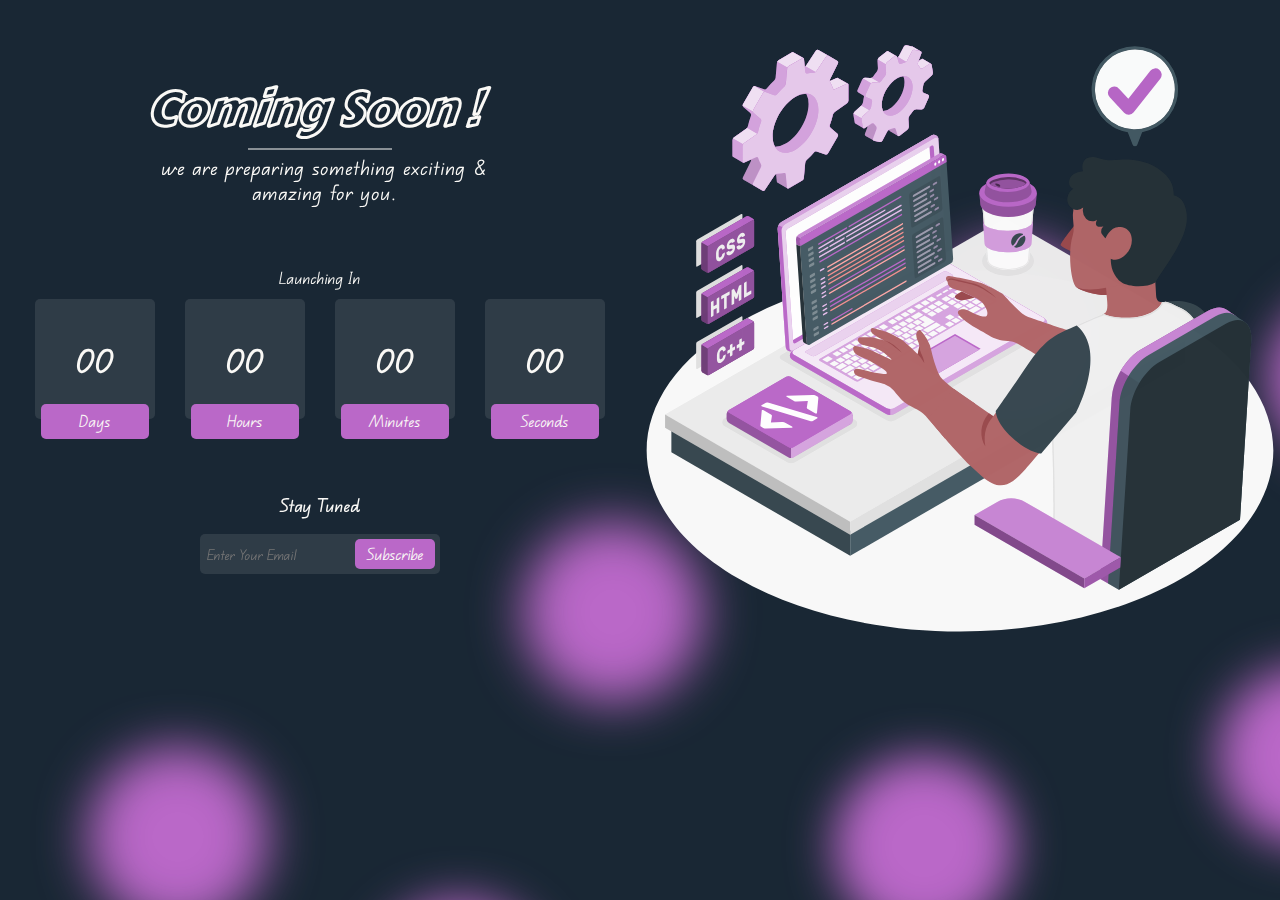
<file: coming-soon/index.html>
<!DOCTYPE html>
<html lang="en">
<head>
<meta charset="UTF-8">
<meta http-equiv="X-UA-Compatible" content="IE=Edge">
<meta name="viewport" content="width=device-width, initial-scale=1">
<meta name="author" content="Harsh Dhiman (HD)">
<meta name="description" content="Harsh Dhiman is an individual who's passionate about creating beautiful user friendly website & is eager to gain or learn new skills on regular basis.">
<meta name="keywords" content="Harsh Dhiman, PortFolio, Web Designer, Web Developer, hdwebmark">
<title>HD - Coming Soon</title>
<link rel="stylesheet" href="style.css">
</head>
<body>
<div class="background">
<span></span>
<span></span>
<span></span>
<span></span>
<span></span>
<span></span>
<span></span>
<span></span>
<span></span>
<span></span>
</div>
<div class="container">
<div class="content">
<div class="heading">
<h1>Coming Soon !</h1>
<h3></h3>
<p>we are preparing something exciting &<br> amazing for you.</p>
</div>
<div class="launch">
<p>Launching In</p>
</div>
<div class="countdown">
<div id="day">00</div>
<div id="hour">00</div>
<div id="minute">00</div>
<div id="second">00</div>
</div>
<div class="tuned">
<p>Stay Tuned</p>
<div class="box">
<form action="#">
<div class="form-box">
<input type="email" name="EmailAddress" placeholder="Enter Your Email">
<button type="submit">Subscribe</button>
</div>
</div>
</div>
</div>
<div class="image">
<img src="work.svg">
</div>
</div>
<script src="main.js"></script>
</body>
</html>
</file>
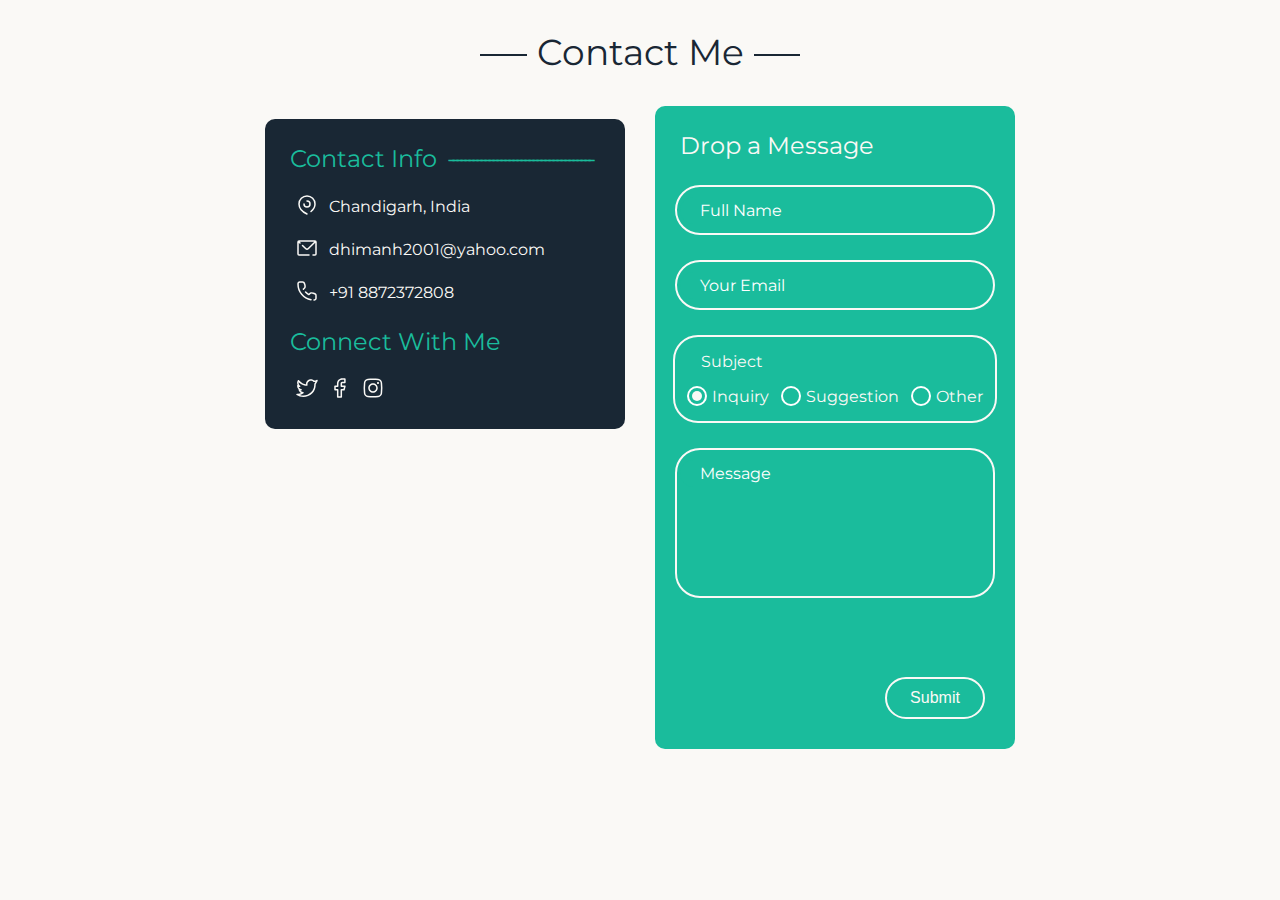
<file: contact-me/index.html>
<!DOCTYPE html>
<html lang="en">
<head>
<meta charset="UTF-8">
<meta http-equiv="X-UA-Compatible" content="IE=Edge">
<meta name="viewport" content="width=device-width, initial-scale=1">
<meta name="author" content="Harsh Dhiman (HD)">
<meta name="description" content="Harsh Dhiman is an individual who's passionate about creating beautiful user friendly website & is eager to gain or learn new skills on regular basis.">
<meta name="keywords" content="Harsh Dhiman, PortFolio, Web Designer, Web Developer, hdwebmark">
<title>HD - Contact Me</title>
<link rel="stylesheet" href="style.css">
<script src="https://js.hcaptcha.com/1/api.js" async defer></script>
</head>
<body>
<div class="heading">
<span>Contact Me</span>
<div></div>
</div>
<div class="grid">
<div class="form">
<div class="message">
<span>Drop a Message</span>
</div>
<form autocomplete="off" action="https://formsubmit.co/9731ce1c11e3d2b1520a6769c689d606" method="POST">
<input type="hidden" name="_next" value="https://dhimanh2001.tk/contactme/thanks.html">
<input type="hidden" name="_captcha" value="false">
<input type="hidden" name="_template" value="box">
<div class="inputBox">
<input type="text" name="Name" required>
<span>Full Name</span>
</div>
<div class="inputBox">
<input type="email" name="Email" required>
<span>Your Email</span>
</div>
<div class="subject">
<span>Subject</span>
<label><input type="radio" id="inquiry" value="Inquiry" name="Subject" checked>Inquiry</label>
<label><input type="radio" id="suggestion" value="Suggestion" name="Subject">Suggestion</label>
<label><input type="radio" id="other" value="Other" name="Subject">Other</label>
<textarea id="othertext" placeholder="Type Something"></textarea>
</div>
<div class="inputBox">
<textarea name="Message" required></textarea>
  <span>Message</span>
</div>
<div class="h-captcha" data-sitekey="0f6acb21-ce83-41c8-8215-ab72dafda4cb" data-size="compact"></div>
<button type="submit">Submit</button>
</form>
</div>
<div class="one">
<div class="info">Contact Info<span>------------------------------------</span></div>
<div class="points">
<span><img src="location.svg">Chandigarh, India</span>
<span><img src="email.svg">dhimanh2001@yahoo.com</span>
<span><img src="phone.svg">+91 8872372808</span>
</div>
<div class="connect">
<span>Connect With Me</span>
<div>
<a href="https://bit.ly/3PdoCSm"><img src="twitter.svg"></a>
<a href="https://bit.ly/3vTDLS9"><img src="facebook.svg"></a>
<a href="https://bit.ly/3BYczFT"><img src="instagram.svg"></a>
</div>
</div>
</div>
<div class="two">
<iframe src="https://www.google.com/maps/embed?pb=!1m18!1m12!1m3!1d109741.02912920174!2d76.6934885916017!3d30.735062644288945!2m3!1f0!2f0!3f0!3m2!1i1024!2i768!4f13.1!3m3!1m2!1s0x390fed0be66ec96b%3A0xa5ff67f9527319fe!2sChandigarh!5e0!3m2!1sen!2sin!4v1660617573895!5m2!1sen!2sin" width="360" height="300" style="border:0;" allowfullscreen="" loading="lazy" referrerpolicy="no-referrer-when-downgrade"></iframe>
</div>
</div>
<script src="main.js"></script>
</body>
</html>
</file>
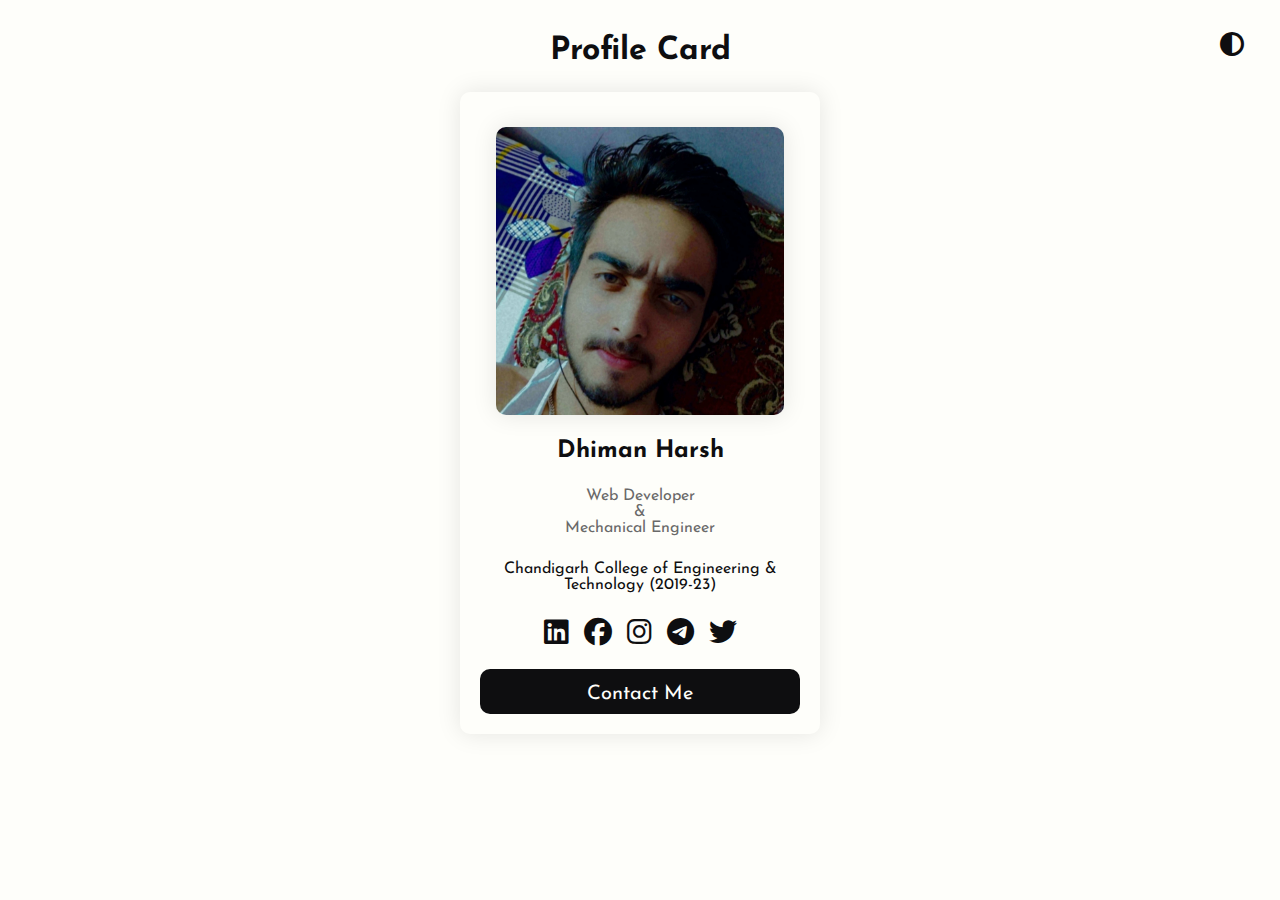
<file: profile-card/index.html>
<!DOCTYPE html>
<html lang="en">
<head>
<meta charset="UTF-8">
<meta http-equiv="X-UA-Compatible" content="IE=Edge">
<meta name="viewport" content="width=device-width, initial-scale=1">
<meta name="author" content="Harsh Dhiman (HD)">
<meta name="description" content="Harsh Dhiman is an individual who's passionate about creating beautiful user friendly website & is eager to gain or learn new skills on regular basis.">
<meta name="keywords" content="Harsh Dhiman, PortFolio, Web Designer, Web Developer, hdwebmark">
<title>HD - Profile Card</title>
<link rel="stylesheet" href="style.css">
</head>
<body>
<h1>Profile Card</h1>
<div class="card">
<img src="profile.webp">
<h2>Dhiman Harsh</h2>
<p class="title">Web Developer<br>&<br>Mechanical Engineer</p>
<p><a href="https://ccet.ac.in/">Chandigarh College of Engineering & Technology (2019-23)</a></p>
<div class="links">
<a href="https://www.linkedin.com/in/hrshdhiman"><i class="fa-brands fa-linkedin"></i></a>
<a href="https://www.facebook.com/profile.php?id=100072766178967"><i class="fa-brands fa-facebook"></i></a>
<a href="https://www.instagram.com/"><i class="fa-brands fa-instagram"></i></a>
<a href="https://t.me/"><i class="fa-brands fa-telegram"></i></a>
<a href="https://twitter.com/hrshdhiman"><i class="fa-brands fa-twitter"></i></a>
</div>
<a href="https://dhiman.eu.org/contact-me/"><button class="contact">Contact Me</button></a>
</div>
<button onclick="myFunction()" class="toggle"><i class="fa-solid fa-circle-half-stroke"></i></button>
<script src="main.js"></script>
</body>
</html>
</file>
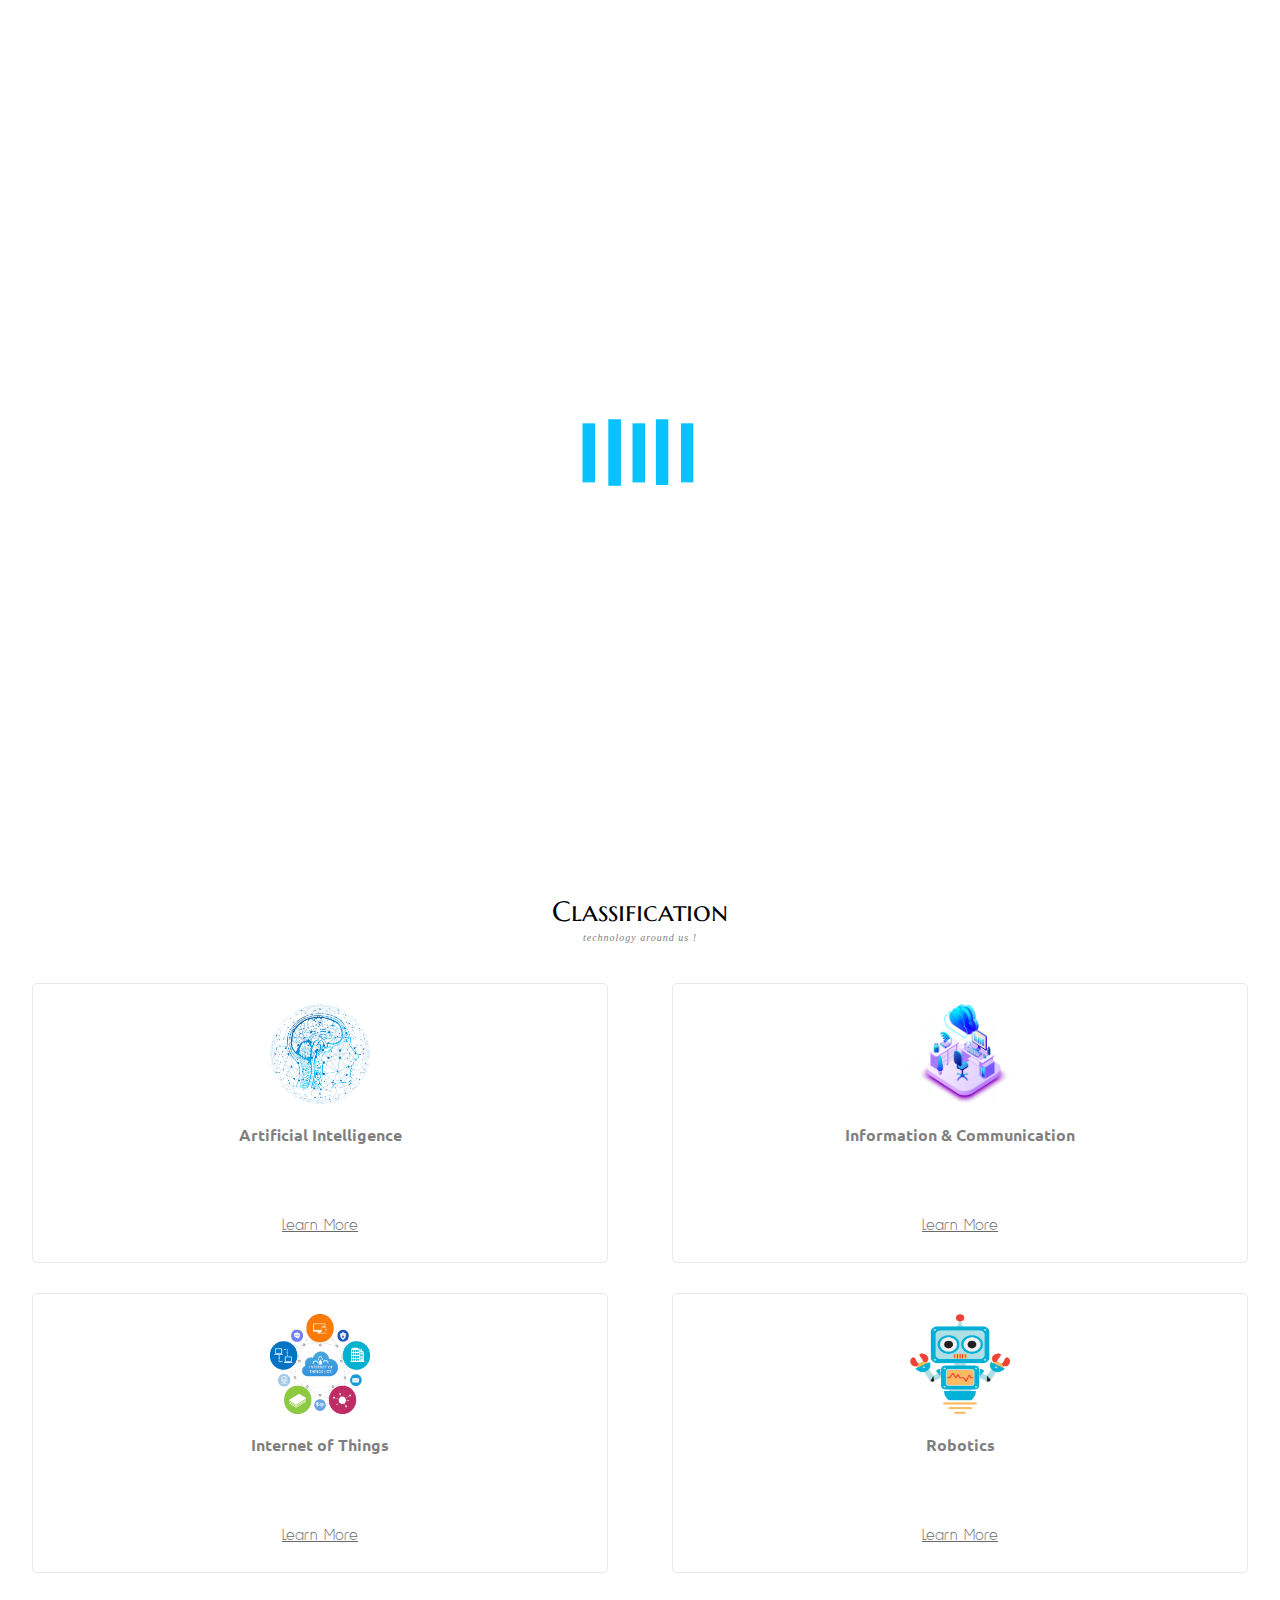
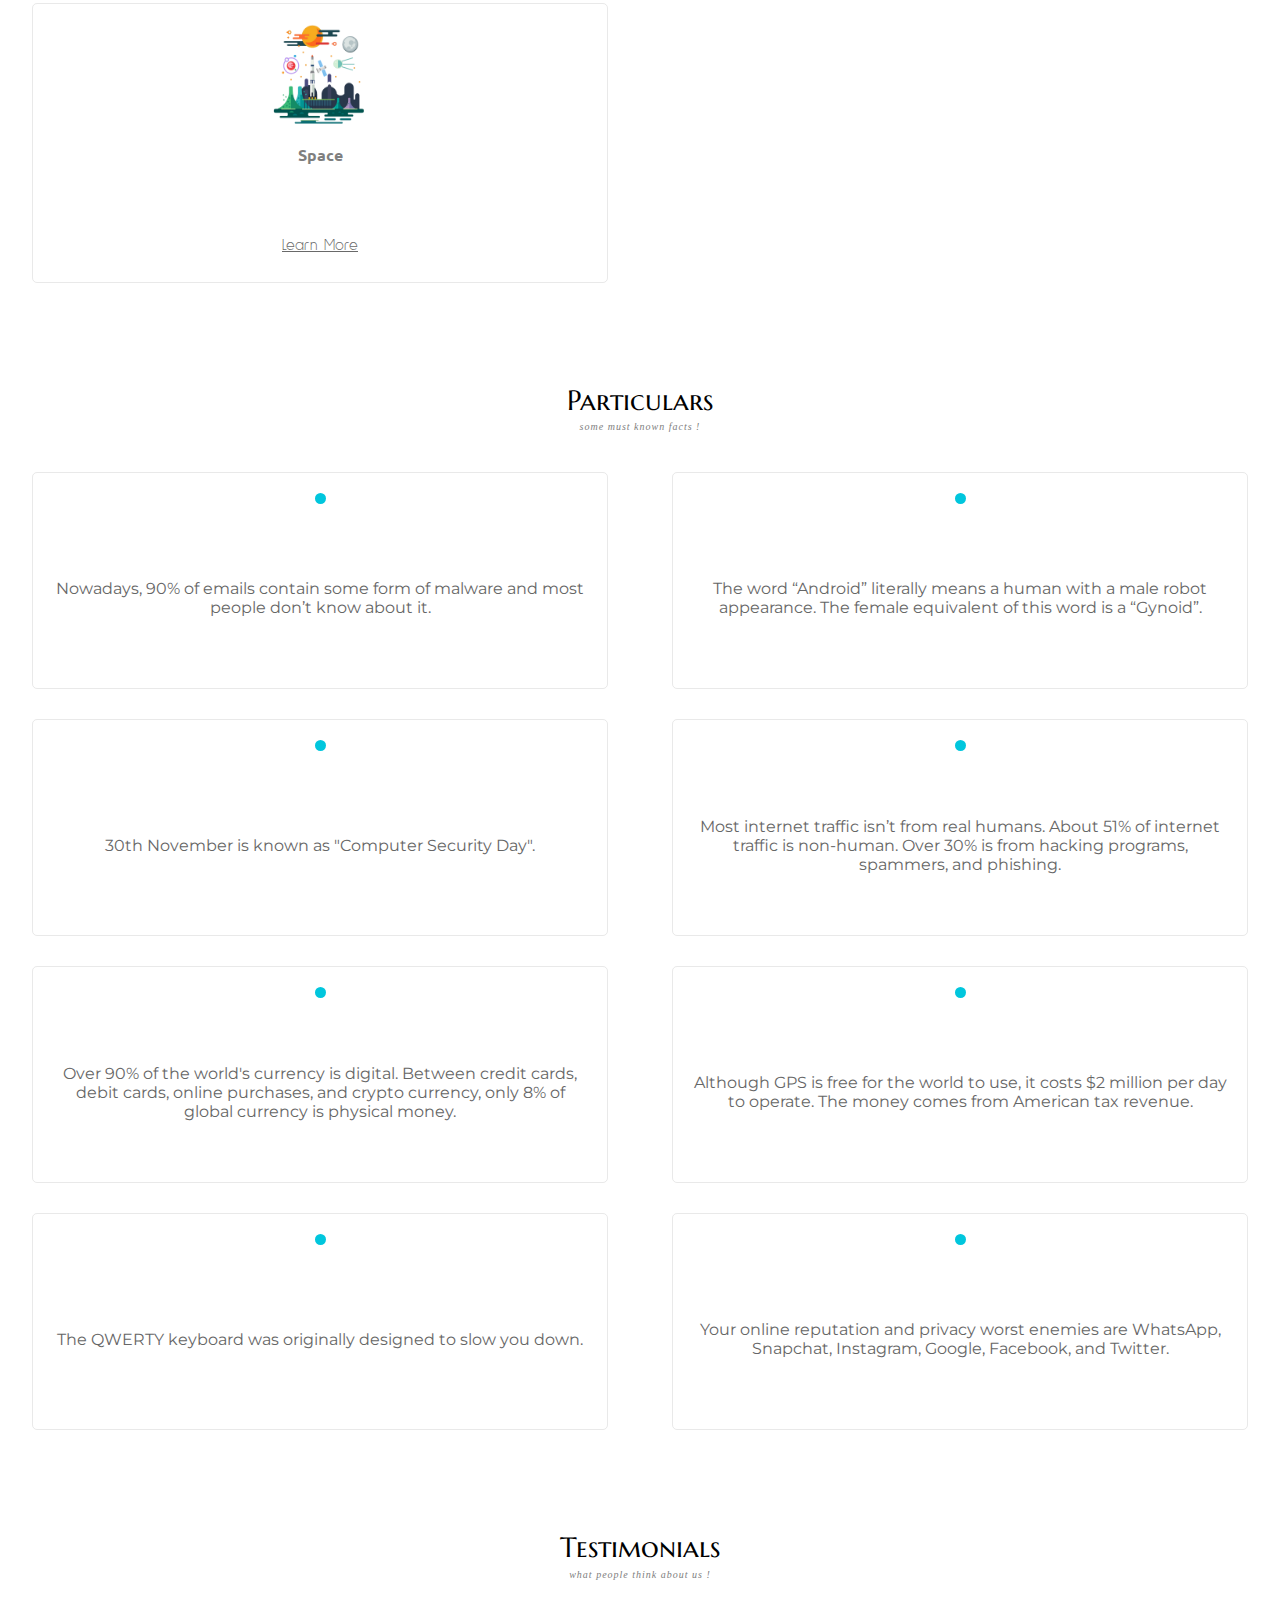
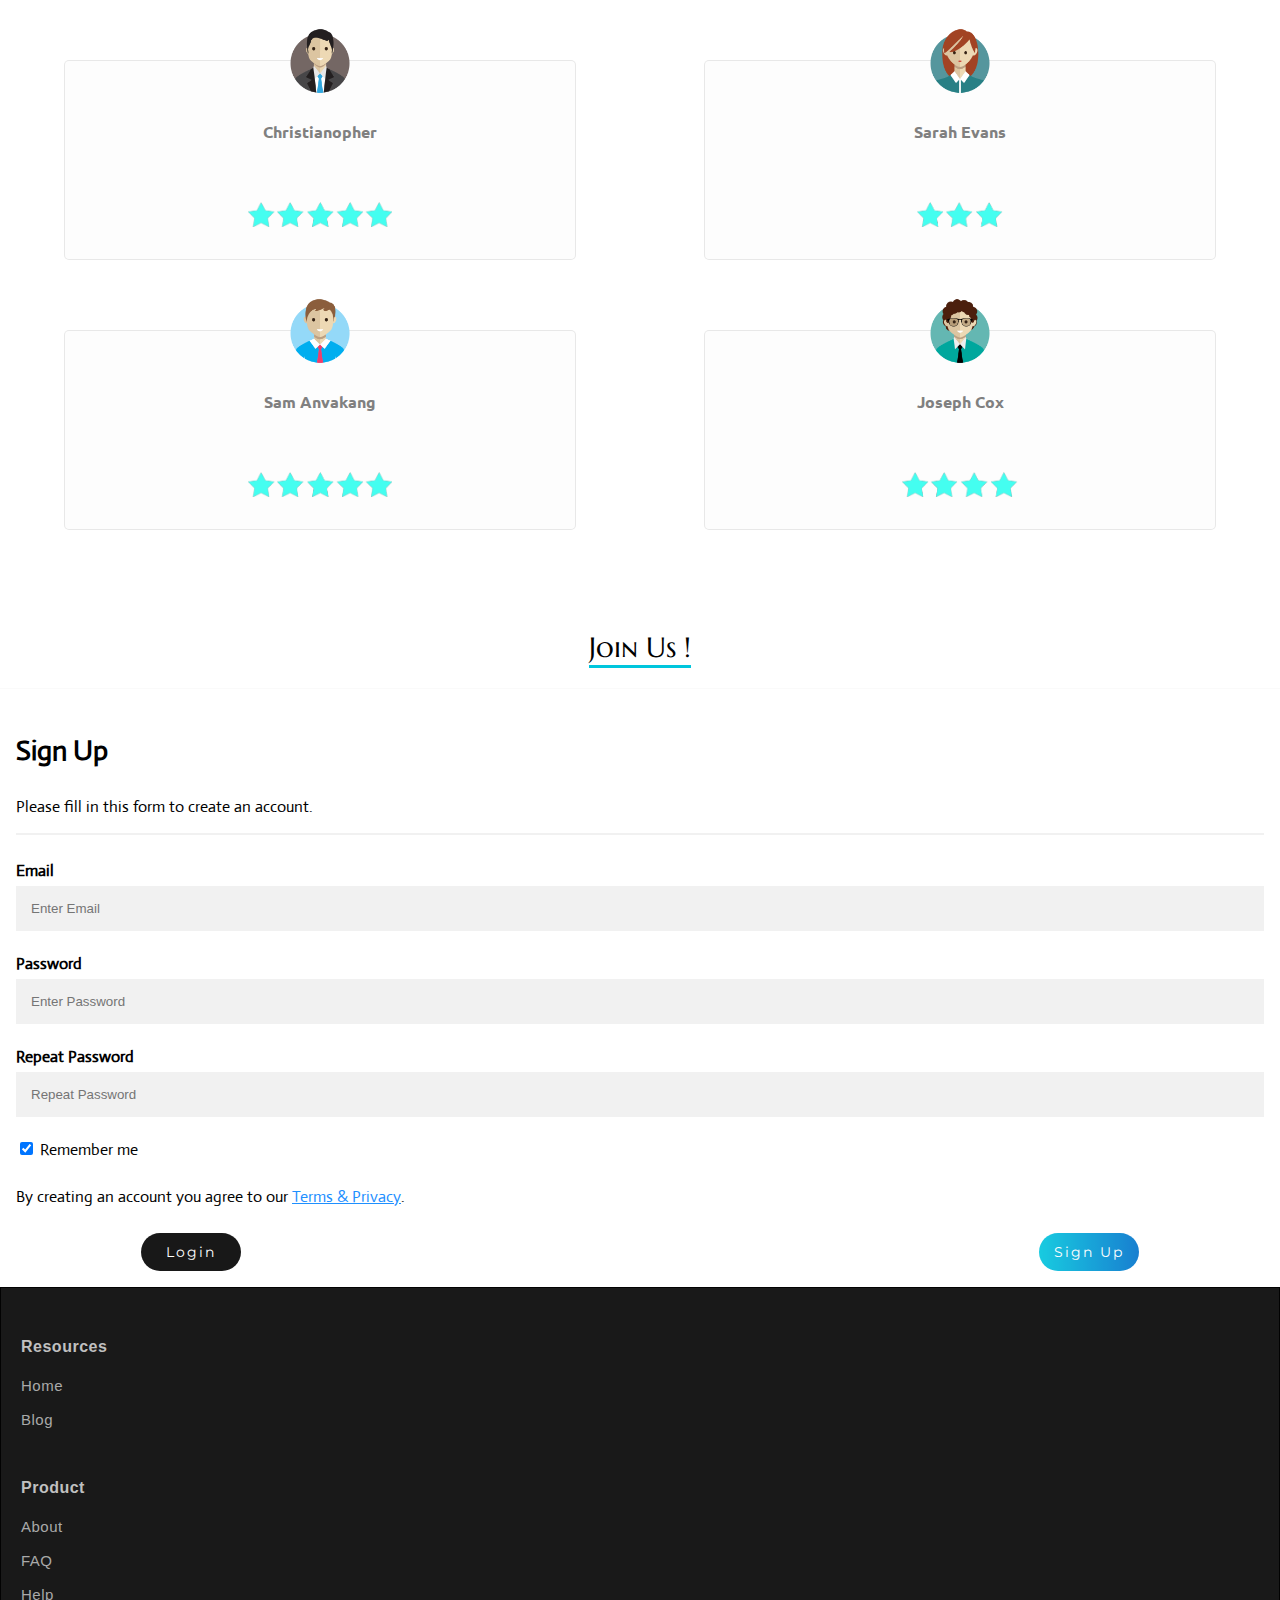
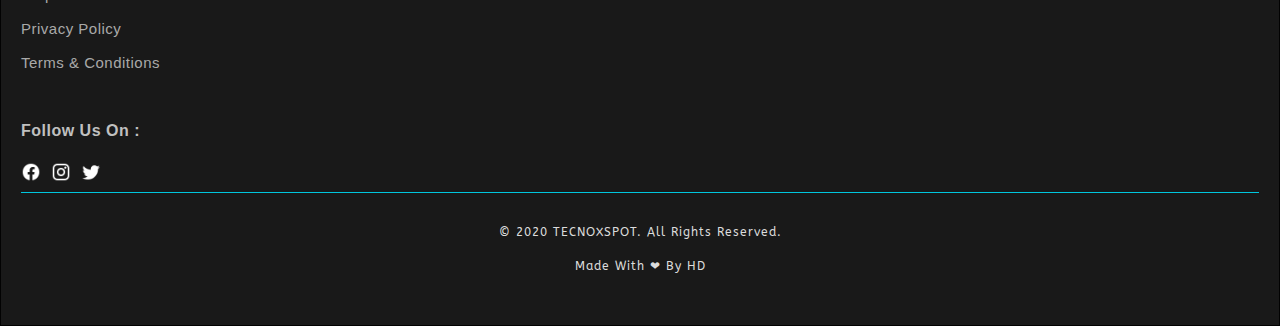
<file: tecnoxspot/index.html>
<!DOCTYPE html>
<html lang="en">
<head>
<meta charset="UTF-8">
<meta http-equiv="X-UA-Compatible" content="IE=Edge">
<meta name="viewport" content="width=device-width, initial-scale=1">
<meta name="author" content="Dhiman Harsh (HD)">
<meta name="description" content="The TecnoXSpot site provides information about technologies including Artificial Intelligence, Information & Communication, Internet of Things, Robotics, Space.">
<meta name="keywords" content="Dhiman Harsh, HD, dhimanh2001, tecnoxspot, tech, key, to, future, technology, facts ,artificial intelligence, information & communication, internet of things, robotics, space">
<title>Home - TecnoXSpot</title>
<link rel="icon" href="icon.png">
<link href='https://fonts.googleapis.com/css?family=Montserrat' rel='stylesheet'>
<link href='https://fonts.googleapis.com/css?family=Marcellus SC' rel='stylesheet'>
<link href='https://fonts.googleapis.com/css?family=Sulphur Point' rel='stylesheet'>
<link href='https://fonts.googleapis.com/css?family=Ubuntu' rel='stylesheet'>
<link href='https://fonts.googleapis.com/css?family=Actor' rel='stylesheet'>
<link href='https://fonts.googleapis.com/css?family=ABeeZee' rel='stylesheet'>
<link href='https://fonts.googleapis.com/css?family=Alegreya Sans SC' rel='stylesheet'>
<link rel="stylesheet" href="style.css">
<style type="text/css">
#preloader {position: fixed;top:0;left:0;right:0;bottom:0;background-color:#fff;z-index:99999;}
#status {width:500px;height:500px;position:fixed;top: 50%;left: 50%;transform: translate(-50%, -50%);background-image:url(preloader.gif);z-index:9999;background-repeat:no-repeat;background-position:center;background-size: cover;}
</style>
</head>
<body>
<script src="main.js">
</script>
<div id="preloader">
<div id="status">
</div>
</div>
<script src="https://code.jquery.com/jquery-1.12.4.min.js" type="text/javascript">
</script>
<script type="text/javascript">$(window).load,setTimeout(function() { $('#status').fadeOut();$('#preloader').delay(50).fadeOut(100);$('body').delay(50).css({'overflow':'visible'});},2000);</script>
<div class="header">
<div class="sides">
<div class="logo">
<div id="container" style="white-space:nowrap">
<div id="image" style="display:inline;">
<img src="logo.png" alt="logo" style="width: 30px; height: 30px;"/>
</div>
<div id="texts" style="display:inline; white-space:nowrap;">
<img src="text-logo.png" alt="text-logo" style="height: 25px; margin-left: 5px;">
</div>
</div>
</div>
</div>
<div class="sides">
<div class="menu">
<div id="myNav" class="overlay">
<a href="javascript:void(0)" class="closebtn" onclick="closeNav()">&times;</a>
<div class="overlay-content">
<a href="https://bit.ly/TXShome">Home</a>
<a href="https://bit.ly/TXShome">Blog</a>
<a href="https://bit.ly/TXStwitter">Social</a>
<a href="https://bit.ly/TXShome">Contact</a>
</div>
</div>
<span style="padding-top: 40px;" onclick="openNav()">
<img style="width: 50px; height: 50px;" src="menu.png" alt="menu">
</span>
</div>
</div>
<div class="container2">
<img src="header.jpg" alt="header" style="width:100%; margin-top: 11px;">
<div class="text-block">
<p class="resizer1">TAKE A TOUR</p>
<p class="resizer2">know the Technology<br>through us !</p>
<p style="text-align: left; margin-top: 10px;">
<button class="hdbutton">Explore</button>
</p>
</div>
</div>
<div class="main">
<h2>Classification</h2>
<p class="sub">technology around us !</p>
</div>
<div class="left">
<div class="card1">
<img src="AI.png" alt="AI" style="width: 100px; height: 100px; margin-top: 20px;">
<p>Artificial Intelligence</p>
<div class="container3">
<a href="https://en.m.wikipedia.org/wiki/Artificial_intelligence" class="ontre">Learn More</a>
</div>
</div>
</div>
<div class="right">
<div class="card1">
<img src="I&C.png" alt="I&C" style="width: 100px; height: 100px; margin-top: 20px;">
<p>Information & Communication</p>
<div class="container3">
<a href="https://en.m.wikipedia.org/wiki/Information_and_communications_technology" class="ontre">Learn More</a>
</div>
</div>
</div>
<div class="left">
<div class="card1">
<img src="IOT.png" alt="IOT" style="width: 100px; height: 100px; margin-top: 20px;">
<p>Internet of Things</p>
<div class="container3">
<a href="https://en.m.wikipedia.org/wiki/Internet_of_things" class="ontre">Learn More</a>
</div>
</div>
</div>
<div class="right">
<div class="card1">
<img src="ROBOTICS.png" alt="ROBOTICS" style="width: 100px; height: 100px; margin-top: 20px;">
<p>Robotics</p>
<div class="container3">
<a href="https://en.m.wikipedia.org/wiki/Robotics" class="ontre">Learn More</a>
</div>
</div>
</div>
<div class="left">
<div class="card1">
<img src="SPACE.png" alt="SPACE" style="width: 100px; height: 100px; margin-top: 20px;">
<p>Space</p>
<div class="container3">
<a href="https://en.m.wikipedia.org/wiki/Space_technology" class="ontre">Learn More</a>
</div>
</div>
</div>
<div class="main">
<h2>Particulars</h2>
<p class="sub">some must known facts !</p>
</div>
<div class="left">
<div class="card2">
<span class="dot" style="margin-top: 20px;">
</span>
<div class="container4">
<h4>
<b style="font-family: Montserrat; color: #666666; font-weight: 400;">Nowadays, 90% of emails contain some form of malware and most people don’t know about it.</b>
</h4>
</div>
</div>
</div>
<div class="right">
<div class="card2">
<span class="dot" style="margin-top: 20px;">
</span>
<div class="container4">
<h4>
<b style="font-family: Montserrat; color: #666666; font-weight: 400;">The word “Android” literally means a human with a male robot appearance. The female equivalent of this word is a “Gynoid”.</b>
</h4>
</div>
</div>
</div>
<div class="left">
<div class="card2">
<span class="dot" style="margin-top: 20px;">
</span>
<div class="container4">
<h4>
<b style="font-family: Montserrat; color: #666666; font-weight: 400;">30th November is known as "Computer Security Day".</b>
</h4>
</div>
</div>
</div>
<div class="right">
<div class="card2">
<span class="dot" style="margin-top: 20px;">
</span>
<div class="container4">
<h4>
<b style="font-family: Montserrat; color: #666666; font-weight: 400;">Most internet traffic isn’t from real humans. About 51% of internet traffic is non-human. Over 30% is from hacking programs, spammers, and phishing.</b>
</h4>
</div>
</div>
</div>
<div class="left">
<div class="card2">
<span class="dot" style="margin-top: 20px;">
</span>
<div class="container4">
<h4>
<b style="font-family: Montserrat; color: #666666; font-weight: 400;">Over 90% of the world's currency is digital. Between credit cards, debit cards, online purchases, and crypto currency, only 8% of global currency is physical money.</b>
</h4>
</div>
</div>
</div>
<div class="right">
<div class="card2">
<span class="dot" style="margin-top: 20px;">
</span>
<div class="container4">
<h4>
<b style="font-family: Montserrat; color: #666666; font-weight: 400;">Although GPS is free for the world to use, it costs $2 million per day to operate. The money comes from American tax revenue.</b>
</h4>
</div>
</div>
</div>
<div class="left">
<div class="card2">
<span class="dot" style="margin-top: 20px;">
</span>
<div class="container4">
<h4>
<b style="font-family: Montserrat; color: #666666; font-weight: 400;">The QWERTY keyboard was originally designed to slow you down.</b>
</h4>
</div>
</div>
</div>
<div class="right">
<div class="card2">
<span class="dot" style="margin-top: 20px;">
</span>
<div class="container4">
<h4>
<b style="font-family: Montserrat; color: #666666; font-weight: 400;">Your online reputation and privacy worst enemies are WhatsApp, Snapchat, Instagram, Google, Facebook, and Twitter.</b>
</h4>
</div>
</div>
</div>
<div class="main">
<h2>Testimonials</h2>
<p class="sub">what people think about us !</p>
</div>
<div class="left">
<div class="card3">
<img src="avatar1.png" alt="avatar1" style="width:70px; height: 70px; margin-top: -35px;">
<h4>
<b>Christianopher</b>
</h4>
<div class="container5">
<img style="height: 25px;" src="5star.png" alt="5star">
</div>
</div>
</div>
<div class="right">
<div class="card3">
<img src="avatar2.png" alt="avatar2" style="width:70px; height: 70px; margin-top: -35px;">
<h4>
<b>Sarah Evans</b>
</h4>
<div class="container5">
<img style="height: 25px;" src="3star.png" alt="3star">
</div>
</div>
</div>
<div class="left">
<div class="card3">
<img src="avatar3.png" alt="avatar3" style="width:70px; height: 70px; margin-top: -35px;">
<h4>
<b>Sam Anvakang</b>
</h4>
<div class="container5">
<img style="height: 25px;" src="5star.png" alt="5star">
</div>
</div>
</div>
<div class="right">
<div class="card3">
<img src="avatar4.png" alt="avatar4" style="width: 70px; height: 70px; margin-top: -35px;">
<h4>
<b>Joseph Cox</b>
</h4>
<div class="container5">
<img style="height: 25px;" src="4star.png" alt="4star">
</div>
</div>
</div>
<div class="main">
<h2>
<span class="decorative">Join Us !</span>
</h2>
<form action="action_page.php" style="border-top: 1px solid rgba(250, 250, 250, 1); font-family: Actor;">
<div class="container6">
<p style="font-size: 28px; font-weight: 600;">Sign Up</p>
<p>Please fill in this form to create an account.</p>
<hr>
<label for="email">
<b>Email</b>
</label>
<input type="text" placeholder="Enter Email" name="email" required>
<label for="psw">
<b>Password</b>
</label>
<input type="password" placeholder="Enter Password" name="psw" required>
<label for="psw-repeat">
<b>Repeat Password</b>
</label>
<input type="password" placeholder="Repeat Password" name="psw-repeat" required>
<label>
<input type="checkbox" checked="checked" name="remember" style="margin-bottom:15px"> Remember me</label>
<p>By creating an account you agree to our <a href="#" style="color:dodgerblue">Terms & Privacy</a>.</p>
<div class="clearfix">
<button class="loginbtn">Login</button>
<button class="signupbtn">Sign Up</button>
</div>
</div>
</form>
</div>
<div class="main">
<div class="card4" id="contact">
<h4 style="color: #c0c0c0; margin-top: 30px;">Resources</h4>
<p>
<a class="contactlinks" href="#">Home</a>
</p>
<p>
<a class="contactlinks" href="#">Blog</a>
</p>
<h4 style="color: #c0c0c0; margin-top: 50px;">Product</h4>
<p>
<a class="contactlinks" href="#">About</a>
</p>
<p>
<a class="contactlinks" href="#">FAQ</a>
</p>
<p>
<a class="contactlinks" href="#">Help</a>
</p>
<p>
<a class="contactlinks" href="#">Privacy Policy</a>
</p>
<p>
<a class="contactlinks" href="#">Terms & Conditions</a>
</p>
<h4 style="color: #c0c0c0; margin-top: 50px;">Follow Us On :</h4>
<a href="#">
<img class="icon" src="fbicon.png" alt="fbicon">
</a>
<a href="#">
<img class="icon" src="igicon.png" alt="igicon">
</a>
<a href="#">
<img class="icon" src="twittericon.png" alt="twittericon">
</a>
<div class="container8">
<p>&copy 2020 TECNOXSPOT. All Rights Reserved.</p>
<p style="margin-top: 20px;">Made With &#10084; By HD</p>
</div>
</div>
</div>
</body>
</html>
</file>
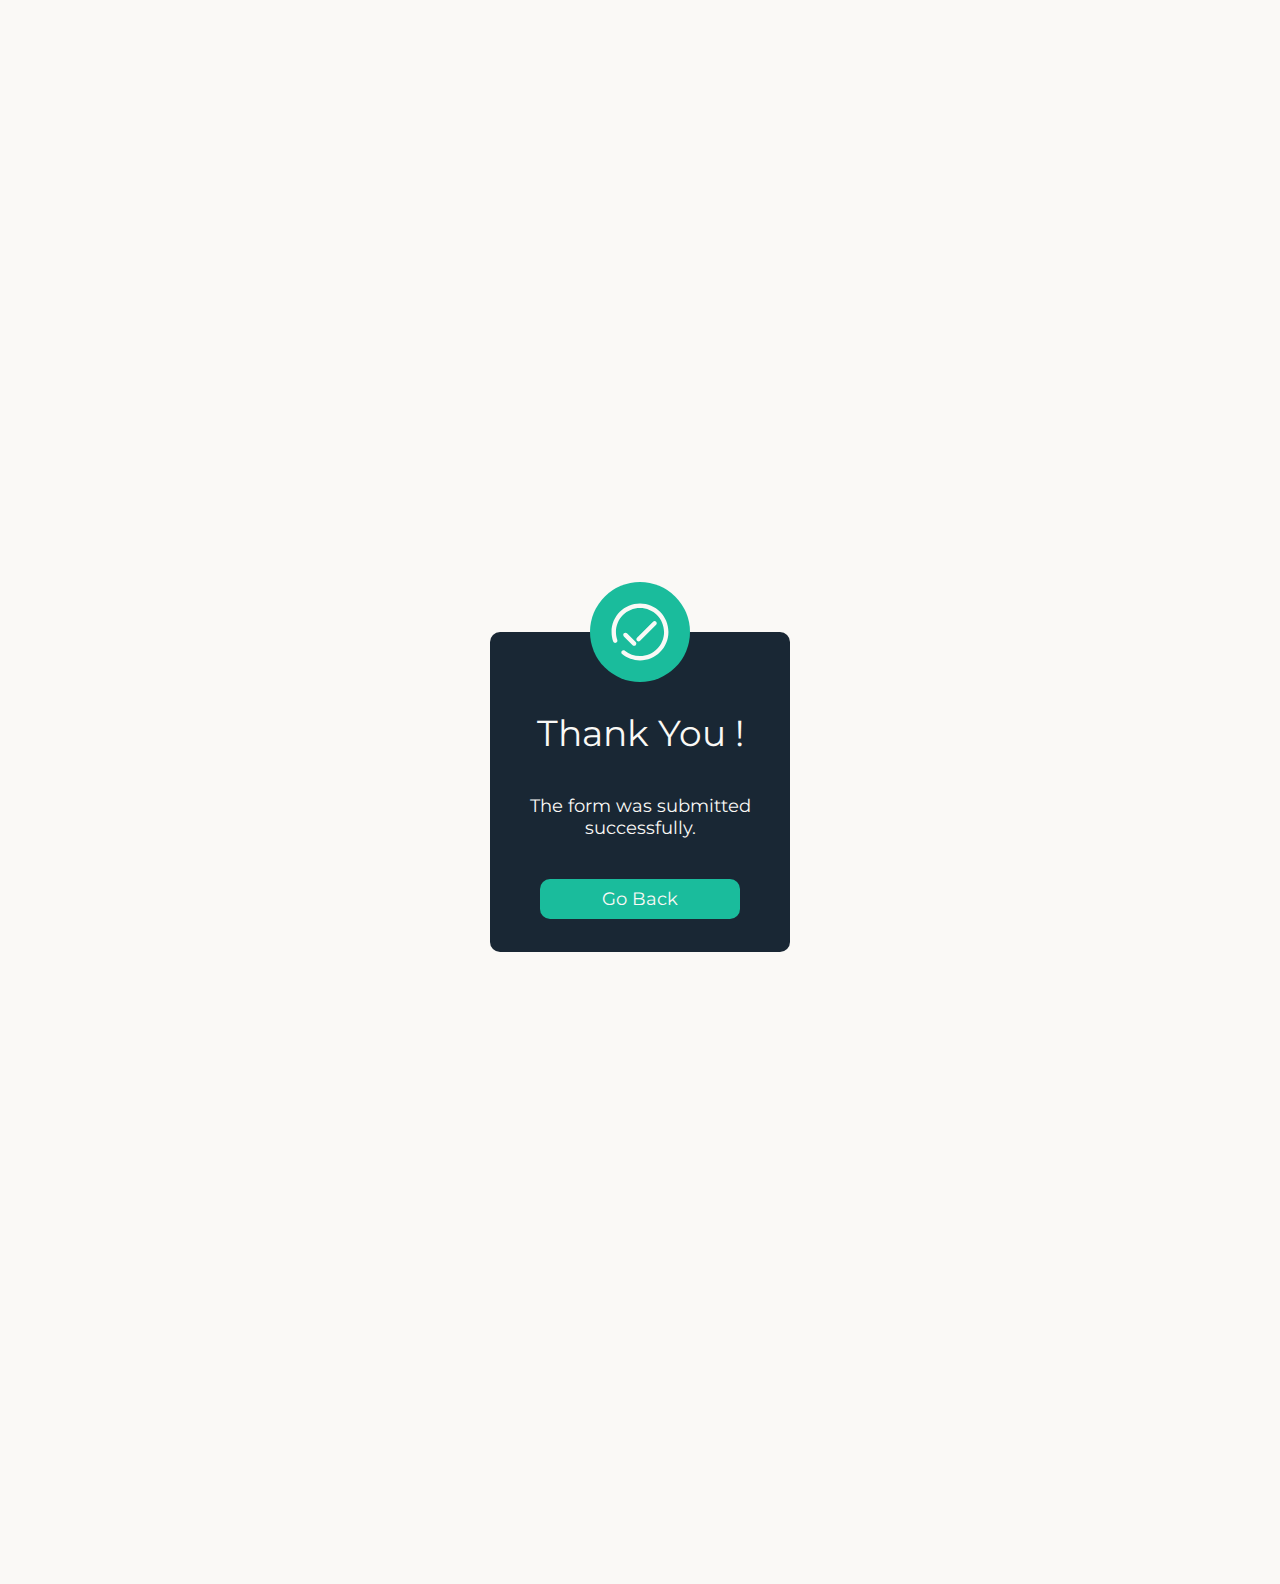
<file: contact-me/thanks.html>
<!DOCTYPE html>
<html lang="en">
<head>
<meta charset="UTF-8">
<meta http-equiv="X-UA-Compatible" content="IE=Edge">
<meta name="viewport" content="width=device-width, initial-scale=1">
<meta name="author" content="Dhiman Harsh (HD)">
<meta name="description" content="Dhiman Harsh (HD) Contact Me form">
<meta name="keywords" content="Dhiman Harsh, HD, dhimanh2001, contact me, thanks, thank you">
<title>HD - Thanks!</title>
<link rel="stylesheet" href="thanks.css">
</head>
<body>
<div class="thanks">
<img src="check.svg">
<span>Thank You !</span>
<p>The form was submitted successfully.</p>
<a href="/">
<button>Go Back</button>
</a>
</div>
</body>
</html>
</file>
<file: coming-soon/style.css>
@import url('https://fonts.googleapis.com/css2?family=Carter+One&family=Edu+QLD+Beginner&display=swap');
body {
  margin: 0;
  padding: 0;
  font-family: Edu QLD Beginner;
  text-align: center;
  min-width: 320px;
}
@keyframes move {
    100% {
        transform: translate3d(0, 0, 1px) rotate(360deg);
    }
}
.background {
    position: fixed;
    width: 100vw;
    height: 100vh;
    top: 0;
    left: 0;
    background: #192734;
    overflow: hidden;
    z-index: -1;
}
.background span {
    width: 20vmin;
    height: 20vmin;
    border-radius: 20vmin;
    backface-visibility: hidden;
    position: absolute;
    animation: move;
    animation-duration: 45;
    animation-timing-function: linear;
    animation-iteration-count: infinite;
}
.background span:nth-child(0) {
    color: #ba68c8;
    top: 84%;
    left: 33%;
    animation-duration: 37s;
    animation-delay: -6s;
    transform-origin: -20vw 2vh;
    box-shadow: -40vmin 0 5.92719072088198vmin currentColor;
}
.background span:nth-child(1) {
    color: #ba68c8;
    top: 83%;
    left: 35%;
    animation-duration: 16s;
    animation-delay: -4s;
    transform-origin: 9vw -11vh;
    box-shadow: -40vmin 0 5.5335313556294246vmin currentColor;
}
.background span:nth-child(2) {
    color: #ba68c8;
    top: 47%;
    left: 4%;
    animation-duration: 30s;
    animation-delay: -21s;
    transform-origin: 19vw -16vh;
    box-shadow: -40vmin 0 5.878743061517307vmin currentColor;
}
.background span:nth-child(3) {
    color: #ba68c8;
    top: 84%;
    left: 37%;
    animation-duration: 40s;
    animation-delay: -22s;
    transform-origin: -4vw -10vh;
    box-shadow: 40vmin 0 5.0586096198807695vmin currentColor;
}
.background span:nth-child(4) {
    color: #ba68c8;
    top: 100%;
    left: 57%;
    animation-duration: 18s;
    animation-delay: -49s;
    transform-origin: 15vw -1vh;
    box-shadow: -40vmin 0 5.159212198862255vmin currentColor;
}
.background span:nth-child(5) {
    color: #ba68c8;
    top: 94%;
    left: 98%;
    animation-duration: 41s;
    animation-delay: -46s;
    transform-origin: 9vw -22vh;
    box-shadow: 40vmin 0 5.553663989317032vmin currentColor;
}
.background span:nth-child(6) {
    color: #ba68c8;
    top: 32%;
    left: 71%;
    animation-duration: 32s;
    animation-delay: -7s;
    transform-origin: -24vw 12vh;
    box-shadow: 40vmin 0 5.064389068676869vmin currentColor;
}
.background span:nth-child(7) {
    color: #ba68c8;
    top: 27%;
    left: 44%;
    animation-duration: 35s;
    animation-delay: -36s;
    transform-origin: -16vw 13vh;
    box-shadow: 40vmin 0 5.427127956663372vmin currentColor;
}
.background span:nth-child(8) {
    color: #ba68c8;
    top: 58%;
    left: 69%;
    animation-duration: 37s;
    animation-delay: -24s;
    transform-origin: 6vw -17vh;
    box-shadow: -40vmin 0 5.716061240425808vmin currentColor;
}
.background span:nth-child(9) {
    color: #ba68c8;
    top: 74%;
    left: 67%;
    animation-duration: 30s;
    animation-delay: -40s;
    transform-origin: 17vw 22vh;
    box-shadow: 40vmin 0 5.143771421859654vmin currentColor;
}
.container {
  display: flex;
  align-items: center;
  justify-content: center;
  flex-wrap: wrap;
  height: 100%;
}
.container .content {
  flex: 1 1 360px;
}
.heading {
  height: 180px;
  margin: auto;
  max-width: 360px;
}
.heading h1 {
  font-family: Carter One;
  font-size: 48px;
  -webkit-text-stroke: 1.5px #faf9f6;
  color: transparent;
  font-style: italic;
  margin-left: -15px;
}
.heading h3 {
  border-top: 2px solid rgba(250, 249, 246, 0.5);
  width: 40%;
  margin: -30px auto 20px auto;
}
.heading p {
  font-size: 20px;
  letter-spacing: 1px;
  margin-top: -15px;
  margin-left: 10px;
  color: #faf9f6;
}
.launch {
  text-align: center;
  margin-bottom: -30px;
  font-size: 16px;
  color: #faf9f6;
}
.countdown {
  display: flex;
  flex-wrap: wrap;
  justify-content: center;
}
.countdown div {
  position: relative;
  width: 120px;
  height: 120px;
  line-height: 120px;
  text-align: center;
  background: rgba(250, 249, 246, 0.1);
  color: #faf9f6;
  margin: 25px 15px;
  font-size: 36px;
  font-weight: 500;
  border-radius: 5px;
}
.countdown div:before {
  content: "";
  position: absolute;
  bottom: -20px;
  left: 5%;
  width: 90%;
  height: 35px;
  background: #ba68c8;
  color: #faf9f6;
  font-size: 16px;
  line-height: 35px;
  font-weight: 400;
  border-radius: 5px;
}
.countdown div#day:before {
  content: "Days";
}
.countdown div#hour:before {
  content: "Hours";
}
.countdown div#minute:before {
  content: "Minutes";
}
.countdown div#second:before {
  content: "Seconds";
}
.tuned {
  text-align: center;
  margin-top: 50px;
  font-size: 18px;
  font-weight: 500;
  color: #faf9f6;
}
.box {
  display: flex;
  justify-content: center;
  margin-bottom: 30px;
}
.form-box {
  width: 240px;
  height: 40px;
  border-radius: 5px;
  background: rgba(250, 249, 246, 0.1);
  display: flex;
  justify-content: space-between;
}
.form-box input {
  font-size: 14px;
  margin: 0 5px;
  border: none;
  outline: none;
  background: transparent;
  width: 120px;
  font-family: Edu QLD Beginner;
  color: #faf9f6;
}
.form-box button {
  color: #faf9f6;
  font-family: Edu QLD Beginner;
  font-size: 16px;
  border: none;
  border-radius: 5px;
  background: #ba68c8;
  cursor: pointer;
  transition: 0.3s;
  width: 80px;
  height: 30px;
  margin: 5px;
}
.form-box button:hover {
  font-size: 14px
}
.container .image {
  flex: 1 1 360px;
  text-align: center;
}
.container .image img {
  width: 80%;
}
@media all and (min-width: 720px) {
.container .image img {
    width: 100%;
  }
}
</file>
<file: contact-me/style.css>
@import url('https://fonts.googleapis.com/css2?family=Montserrat&display=swap');
body {
    margin: 0;
    padding: 0;
    min-width: 390px;
    background: #faf9f6;
    font-family: Montserrat;
}
html {
  scroll-behavior: smooth;
}
img {
  pointer-events: none;
}
.heading {
  color: #192734;
  text-align: center;
  font-size: 36px;
  margin: 30px auto 10px auto;
}
.heading span {
  background: #faf9f6;
  padding: 0 10px;
}
.heading div {
  margin: -20px auto 0 auto;
  width: 320px;
  height: 20px;
  border-top: 2px solid #192734;
}
.grid {
  display: grid;
}
.form {
  background: #1abc9c;
  width: 360px;
  margin: 20px auto;
  padding: 0 0 30px 0;
  border-radius: 10px 10px 0 0;
  -webkit-user-select: none;
  -khtml-user-select: none;
  -moz-user-select: none;
  -ms-user-select: none;
  -o-user-select: none;
  user-select: none;
}
.message {
  margin: 25px;
  color: #faf9f6;
  font-size: 24px;
}
.one {
  background: #192734;
  width: 360px;
  height: 310px;
  margin: -20px auto 0 auto;
}
.two {
  width: 360px;
  height: 300px;
  margin: 0 auto 30px auto;
}
.inputBox {
  position: relative;
  width: 320px;
  margin: 25px auto;
}
.inputBox input, .inputBox textarea {
  width: 100%;
  height: 50px;
  padding: 15px 20px;
  border: 2px solid #faf9f6;
  border-radius: 25px;
  background: #1abc9c;
  outline: none;
  color: #faf9f6;
  font-size: 16px;
  transition: 0.1s;
  box-sizing: border-box;
  resize: none;
}
.inputBox textarea {
  height: 150px;
}
.inputBox span {
  position: absolute;
  left: 0;
  top: 12px;
  padding: 4px 200px 4px 20px;
  margin: 0 0 0 5px;
  border-radius: 25px 0 0 25px;
  pointer-events: none;
  font-size: 16px;
  color: #fff;
  background: #1abc9c;
  transition: 0.1s;
}
.inputBox input:valid ~ span,
.inputBox input:focus ~ span,
.inputBox textarea:valid~span,
.inputBox textarea:focus~span {
  color: #fff;
  background: #1abc9c;
  transform: translateX(10px) translateY(-18px);
  font-size: 12px;
  padding: 0 7.25px;
  border-right: 2px solid #faf9f6;
  border-radius: 0;
  transition: 0s;
}
.subject {
  position: relative;
  display: flex;
  flex-wrap: wrap;
  justify-content: space-evenly;
  width: 320px;
  padding: 15px 0;
  border: 2px solid #faf9f6;
  border-radius: 25px;
  margin: auto;
  font-size: 16px;
}
.subject span {
  width: 100%;
  color: #faf9f6;
  text-align: left;
  padding: 0 25.75px;
  margin-bottom: 15px;
}
.subject label {
  display: flex;
  justify-content: space-between;
  align-items: center;
  color: #faf9f6;
  margin-left: -5px;
}
.subject input {
  margin: 0 5px;
}
.subject input[type="radio"] {
  appearance: none;
  display: grid;
  place-content: center;
  width: 20px;;
  height: 20px;
  border: 2px solid white;
  border-radius: 50%;
}
.subject input[type="radio"]::before {
  content: "";
  width: 10px;
  height: 10px;
  border-radius: 50%;
  transform: scale(0);
  transition: 0.1s transform ease-in-out;
  box-shadow: inset 10px 10px #faf9f6;
}
.subject input[type="radio"]:checked::before {
  transform: scale(1);
}
.subject textarea {
  display: none;
  width: 100%;
  margin: 15px 25px 0 25px;
  padding: 15px 0 0 0;
  background: transparent;
  color: #faf9f6;
  border: none;
  border-top: 2px solid #faf9f6;
  outline: none;
  font-size: 16px;
  font-family: Montserrat;
  resize: none;
}
.subject textarea::placeholder {
  color: #faf9f6;
}
.h-captcha {
  float: left;
  margin: 0 0 0 30px;
}
.form button {
  width: 100px;
  padding: 10px;
  margin: 50px 30px 0 0;
  color: #faf9f6;
  background: transparent;
  font-size: 16px;
  border: 2px solid #faf9f6;
  border-radius: 25px;
  float: right;
}
.form button:hover {
  color: #1abc9c;
  background: #faf9f6;
  transition: all 0.3s;
}
.info {
  color: #1abc9c;
  font-size: 24px;
  margin: 25px 25px 20px 25px;
}
.info span {
  letter-spacing: -5px;
  margin-left: 10px;
  -webkit-user-select: none;
  -khtml-user-select: none;
  -moz-user-select: none;
  -ms-user-select: none;
  -o-user-select: none;
  user-select: none;
}
.points {
  display: flex;
  flex-direction: column;
  gap: 20px;
  color: #faf9f6;
  font-size: 16px;
  margin: 0 0 25px 25px;
}
.points img {
  margin: 0 10px -5px 5px;
  -webkit-user-select: none;
  -khtml-user-select: none;
  -moz-user-select: none;
  -ms-user-select: none;
  -o-user-select: none;
  user-select: none;
}
.connect span {
  color: #1abc9c;
  font-size: 24px;
  margin: 25px 25px 20px 25px;
}
.connect div {
  margin: 20px 30px;
  font-size: 16px;
  -webkit-tap-highlight-color: rgba(26, 188, 156, 0.1);
  -webkit-user-select: none;
  -khtml-user-select: none;
  -moz-user-select: none;
  -ms-user-select: none;
  -o-user-select: none;
  user-select: none;
}
.connect div img {
  margin: 0 5px 0 0;
}
.two iframe {
  border-radius: 0 0 10px 10px;
}
@media all and (min-width: 786px) {
  .grid {
    justify-content: center;
    align-items: center;
    column-gap: 30px;
  }
  .one {
    grid-area: 1/1/2/2;
    margin-top: 30px;
    border-radius: 10px;
  }
  .two {
    grid-area: 2/1/3/2;
  }
  .two iframe {
    border-radius: 10px;
  }
  .form {
    grid-area: 1/2/3/3;
    border-radius: 10px;
  }
}
</file>
<file: tecnoxspot/style.css>
html {scroll-behavior: smooth;}
body {margin: 0;}
* { -webkit-tap-highlight-color: rgba(0, 0, 0, 0); }
*{-webkit-user-select: none;-khtml-user-select: none;-moz-user-select: none;-ms-user-select: none;-o-user-select: none;user-select: none;}
img {pointer-events: none;}
.left, .right {float: left;width: 50%;}
.main {float: left;width: 100%;}
@media screen and (max-width: 800px) {.left, .main, .right {width: 100%;}}
h2 {text-align: center;font-size: 28px;font-family: Marcellus SC;font-weight: 300;margin-top: 100px;}
.sub {text-align: center;font-size: 10px;font-family: 'Times New Roman', Times, serif;font-style: italic;color: grey;letter-spacing: 1px;margin-top: -20px;}
.header{position:relative;display:flex;flex-wrap: wrap;align-items: flex-start;align-content: flex-start;height: 70px;min-width:320px;background: white;}
.menu{position:absolute;right:5px;top:10px;}
.logo{margin-top:15px;margin-left: 5px;padding:5px;}
.sides{flex: 0 0 auto;width:50%;}
.overlay {height: 100%;width: 0;position: fixed; z-index: 1;left: 0;top: 0;background: linear-gradient(90deg, #00c6dd, #0072cc);opacity: 0.9;overflow-x: hidden;transition: 0.1s;}
.overlay-content {position: relative;top: 25%;width: 100%;text-align: center;margin-top: 30px;}
.overlay a {padding: 8px;text-decoration-line: underline;text-decoration-style: solid;text-decoration-color: white;text-decoration-thickness: 2px;font-family: Alegreya Sans SC;font-size: 36px;color: #fff;display: block;transition: 0.1s;}
.overlay a:hover, .overlay a:focus {color: purple;text-decoration-color: purple;}
.overlay .closebtn {position: absolute;top: 20px;right: 45px;font-size: 60px;font-weight: 1000;text-decoration-line: none;}
.container2 {position: relative;}
.text-block {position: absolute;top: 20px;left: 10px;color: white;padding-left: 10px;padding-right: 10px;}
.resizer1 { text-align: left;font-family: Montserrat;color: white;font-size: 28px;font-weight: 720;text-shadow: 2px 2px 4px #696969;}
.resizer2 {text-align: left;font-family: Montserrat;color: black;font-size: 10px;letter-spacing: 4px;margin-top: -30px;margin-left: 8px;}
@media screen and (min-width: 800px) {p.resizer1 {font-size: 75px;text-shadow: 8px 8px 16px #696969;}
p.resizer2 {font-size: 30px;letter-spacing: 9px;margin-top: -80px;margin-left: 18px;}
button.hdbutton {font-size: 40px;letter-spacing: 5px;width: 250px;border-radius: 50px;padding: 15px;}}
.hdbutton {position: relative;background-color: black;border: 1px solid;font-family: Montserrat;font-size: 14px;letter-spacing: 3px;color: #FFFFFF;padding: 8px;width: 100px;border-radius: 30px;text-align: center;-webkit-transition-duration: 1s;transition-duration: 1s;text-decoration: none;overflow: hidden;cursor: pointer;outline: none;}
.hdbutton:after {content: "";background: #fff;display: block;position: absolute;padding-top: 300%;padding-left: 350%;margin-left: -20px !important;margin-top: -120%;opacity: 0;transition: all 1s;}
.hdbutton:active:after {padding: 0;margin: 0;opacity: 1;transition: 0s;}
.card1 {transition: 0.3s;width: 90%;height: 280px;margin-left: 5%;margin-right: 5%;text-align: center;color: rgba(0, 0, 0, 0.5);font-size: 16px;font-family: Ubuntu;font-weight: 600;margin-top: 30px;border: 1px solid rgba(200, 200, 200, 0.4);border-radius: 5px;}
.card1:hover {box-shadow: 0 20px 20px -10px rgba(0, 0, 0, 0.2);color: rgba(0, 0, 0, 0.7);}
.container3 {padding: 20px;margin-top: 50px;color: #696969;font-size: 15px;font-family: Sulphur Point;font-weight: 100;}
a.ontre:link, a.ontre:visited {color: #696969;background-color: transparent;}
a.ontre:hover, a.ontre:active {color: #00c6dd;background-color: transparent;}
.card2 {transition: 0.3s;width: 90%;margin-left: 5%;margin-right: 5%;text-align: center;font-size: 16px;margin-top: 30px;border: 1px solid rgba(200, 200, 200, 0.4);border-radius: 5px;}
.card2:hover {box-shadow: 0 20px 20px -10px rgba(0, 0, 0, 0.2);}
.container4 {height: 180px;padding: 20px;display: flex;justify-content: center;align-items: center;}
.dot {height: 11px;width: 11px;background-color: #00c6dd;border-radius: 50%;display: inline-block;}
.card3 {width: 80%;height: 200px;margin-left: 10%;margin-right: 10%;text-align: center;font-size: 16px;color: #808080;font-family: Ubuntu;font-weight: 550;margin-top: 70px;border: 1px solid rgba(200, 200, 200, 0.4);border-radius: 5px;background: rgba(250, 250, 250, 0.3);}
.container5 {padding: 20px;margin-top: 40px;}
.decorative {border-bottom: 3px solid #00c6dd;width: fit-content;}
* {box-sizing: border-box}
input[type=text], input[type=password] {width: 100%;padding: 15px;margin: 5px 0 22px 0;display: inline-block;border: none;background: #f1f1f1;}
input[type=text]:focus, input[type=password]:focus {background-color: #ddd;outline: none;}
hr {border: 1px solid #f1f1f1;margin-bottom: 25px;}
.signupbtn {text-align: center;background: linear-gradient(90deg, #00c6dd, #0072cc);color: white;font-size: 14px;font-family: Montserrat;letter-spacing: 2px;padding: 10px;margin-top: 10px;margin-right: 10%;border: none;border-radius: 25px;cursor: pointer;width: 100px;opacity: 0.9;outline: none;}
button:hover {opacity:1;}
.loginbtn {text-align: center;background: black;color: white;font-size: 14px;font-family: Montserrat;letter-spacing: 2px;padding: 10px;margin-top: 10px;margin-left: 10%;border: none;border-radius: 25px;cursor: pointer;width: 100px;opacity: 0.9;outline: none;}
.loginbtn {float: left;}
.signupbtn {float: right;}
.container6 {padding: 16px;}
.clearfix::after {content: "";clear: both;display: table;}
.card4 {width: 100%;padding: 20px;text-align: left;font-size: 16px;font-family: sans-serif;letter-spacing: 0.5px;border: 1px solid rgba(0, 0, 0, 0.9);background: rgba(0, 0, 0, 0.9);}
.icon {width: 20px;height: 20px;vertical-align: middle;margin-right: 5px;color:#c0c0c0;}
.card4 a{background-color: transparent; text-decoration: none;
}
.container8 {padding: 20px;text-align: center;color: #dcdcdc;font-size: 12px;font-family: ABeeZee;letter-spacing: 1px;margin-top: 10px;border-style: solid;border-color: #00c6dd;border-width: 1px 0 0 0;}
a.contactlinks:link, a.contactlinks:visited {color: #a9a9a9;font-size: 15px;}a
.contactlinks:hover, a.contactlinks:active {color: #00c6dd;}
</file>
<file: contact-me/thanks.css>
@import url('https://fonts.googleapis.com/css2?family=Montserrat&display=swap');
body {
  background: #faf9f6;
  font-family: Montserrat;
  min-width: 360px;
}
img {
  pointer-events: none;
}
.thanks {
  width: 300px;
  height: 320px;
  margin: 50% auto;
  background: #192734;
  border-radius: 10px;
  text-align: center;
}
.thanks img {
  width: 70px;
  height: 70px;
  padding: 15px;
  background: #1abc9c;
  border-radius: 50%;
  margin: -50px 0 25px 0;
  text-align: center;
  -webkit-user-select: none;
  -khtml-user-select: none;
  -moz-user-select: none;
  -ms-user-select: none;
  -o-user-select: none;
  user-select: none;
}
.thanks span {
  display: flex;
  justify-content: center;
  color: #faf9f6;
  font-size: 36px;
}
.thanks p {
  color: #faf9f6;
  font-size: 18px;
  margin: 40px 20px;
}
.thanks button {
  width: 200px;
  height: 40px;
  border: none;
  border-radius: 10px;
  color: #faf9f6;
  background: #1abc9c;
  font-size: 18px;
  font-family: Montserrat;
  -webkit-user-select: none;
  -khtml-user-select: none;
  -moz-user-select: none;
  -ms-user-select: none;
  -o-user-select: none;
  user-select: none;
  transition: 0.5s ease-in-out;
}
.thanks button:active {
  font-size: 16px;
}
</file>
<file: profile-card/style.css>
@import url('https://fonts.googleapis.com/css2?family=Josefin+Sans&display=swap');
@import url('https://cdnjs.cloudflare.com/ajax/libs/font-awesome/6.2.0/css/all.min.css');
:root {
  --primary: #0e0e10;
  --background: #fefefa;
  --shadow: 14, 14, 16;
}

body {
  min-width: 360px;
  font-family: 'Josefin Sans', sans-serif;
  text-align: center;
  color: var(--primary);
  background: var(--background);
}

h1 {
  margin: 35px auto 25px auto;
}

.card {
  border-radius: 10px;
  box-shadow: rgba(var(--shadow), 0.1) 0px 0px 24px;
  max-width: 360px;
  margin: auto auto 45px auto;
}

img {
  width: 80%;
  margin-top: 35px;
  border-radius: 10px;
  box-shadow: rgba(var(--shadow), 0.1) 0px 0px 24px;
}

p {
  margin: 25px;
}

.title {
  color: #696969;
}

a {
  text-decoration: none;
  color: var(--primary);
}

.links a {
  color: var(--primary);
  text-decoration: none;
  font-size: 28px;
  margin: 0 5px;
}

.contact {
  border: none;
  padding: 15px 0 10px 0;
  color: var(--background);
  background-color: var(--primary);
  cursor: pointer;
  width: 320px;
  font-size: 20px;
  border-radius: 10px;
  margin: 20px auto 20px auto;
  font-family: 'Josefin Sans', sans-serif;
}

.toggle {
  position: absolute;
  top: 30px;
  right: 30px;
  border: none;
  background: none;
  font-size: 24px;
  color: var(--primary);
}

.dark-mode {
  --primary: #fefefa;
  --background: #0e0e10;
  --shadow: 254, 254, 250;
}
</file>
